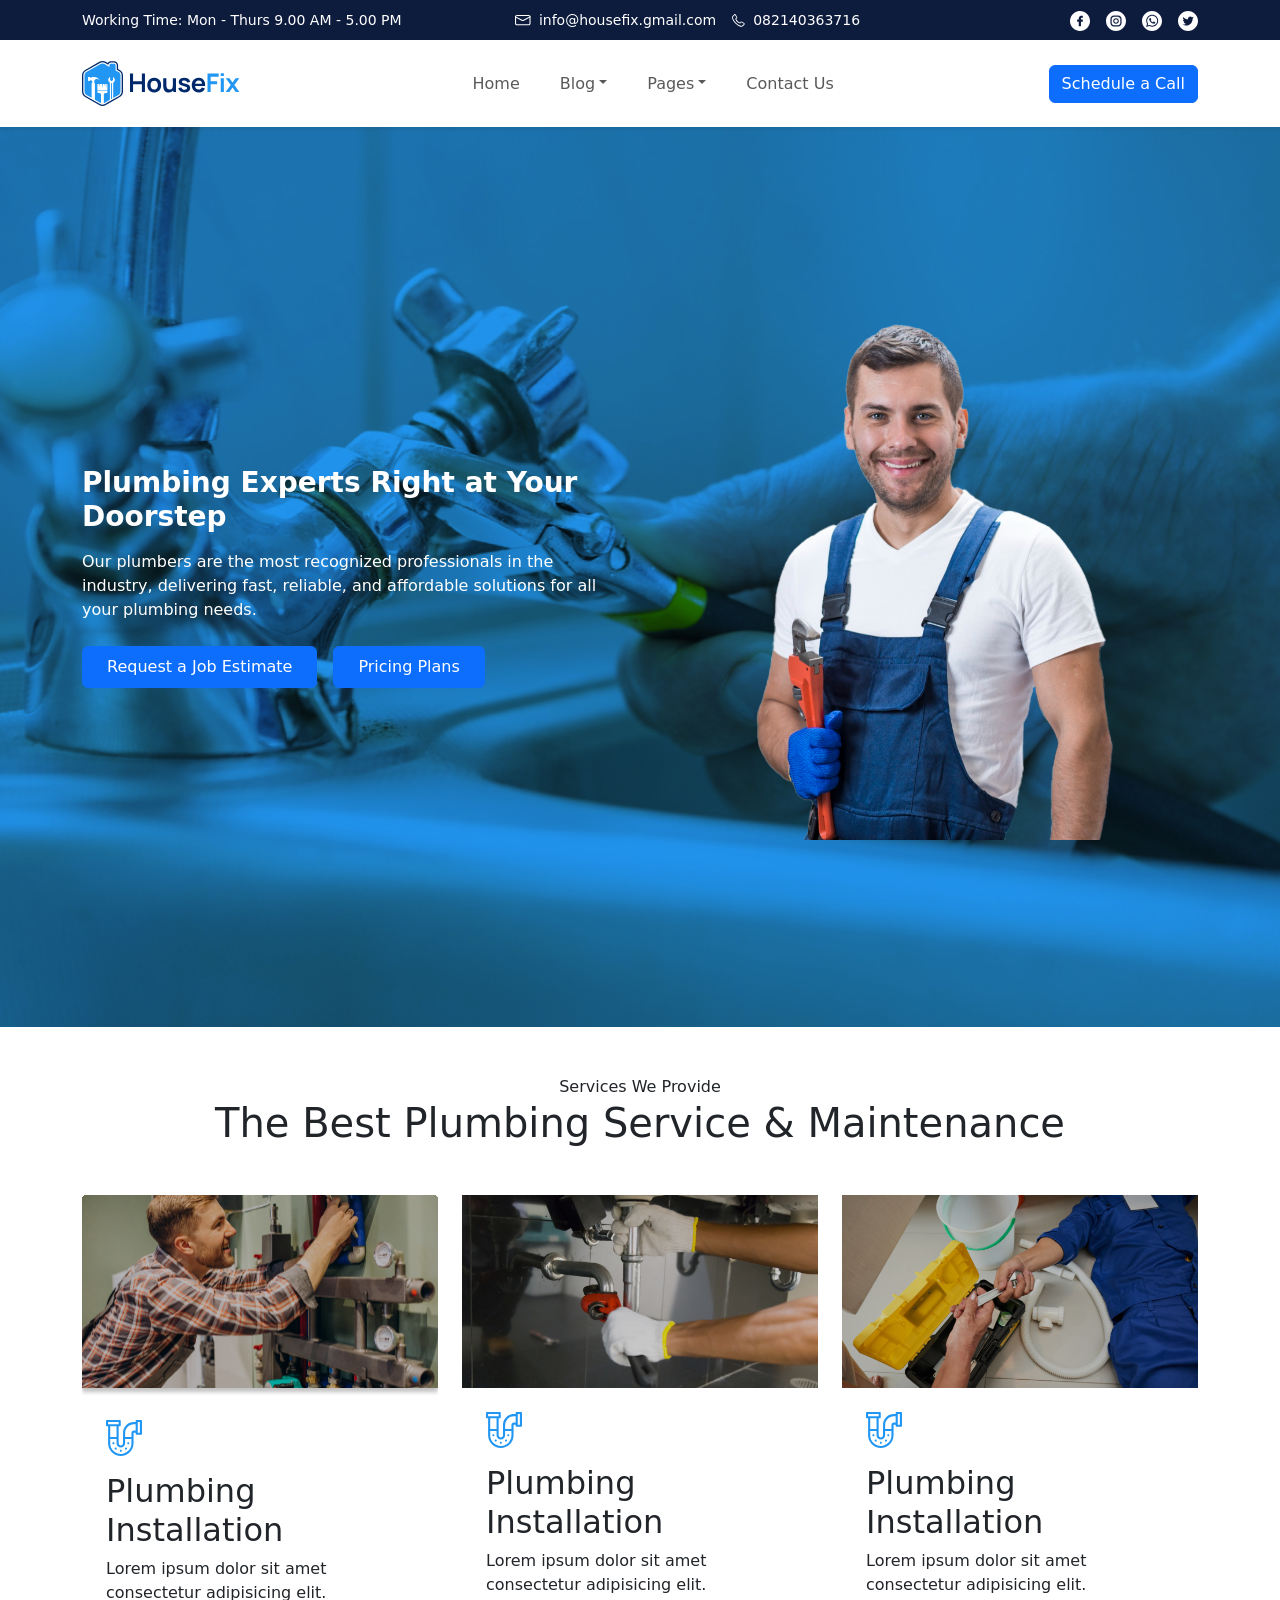
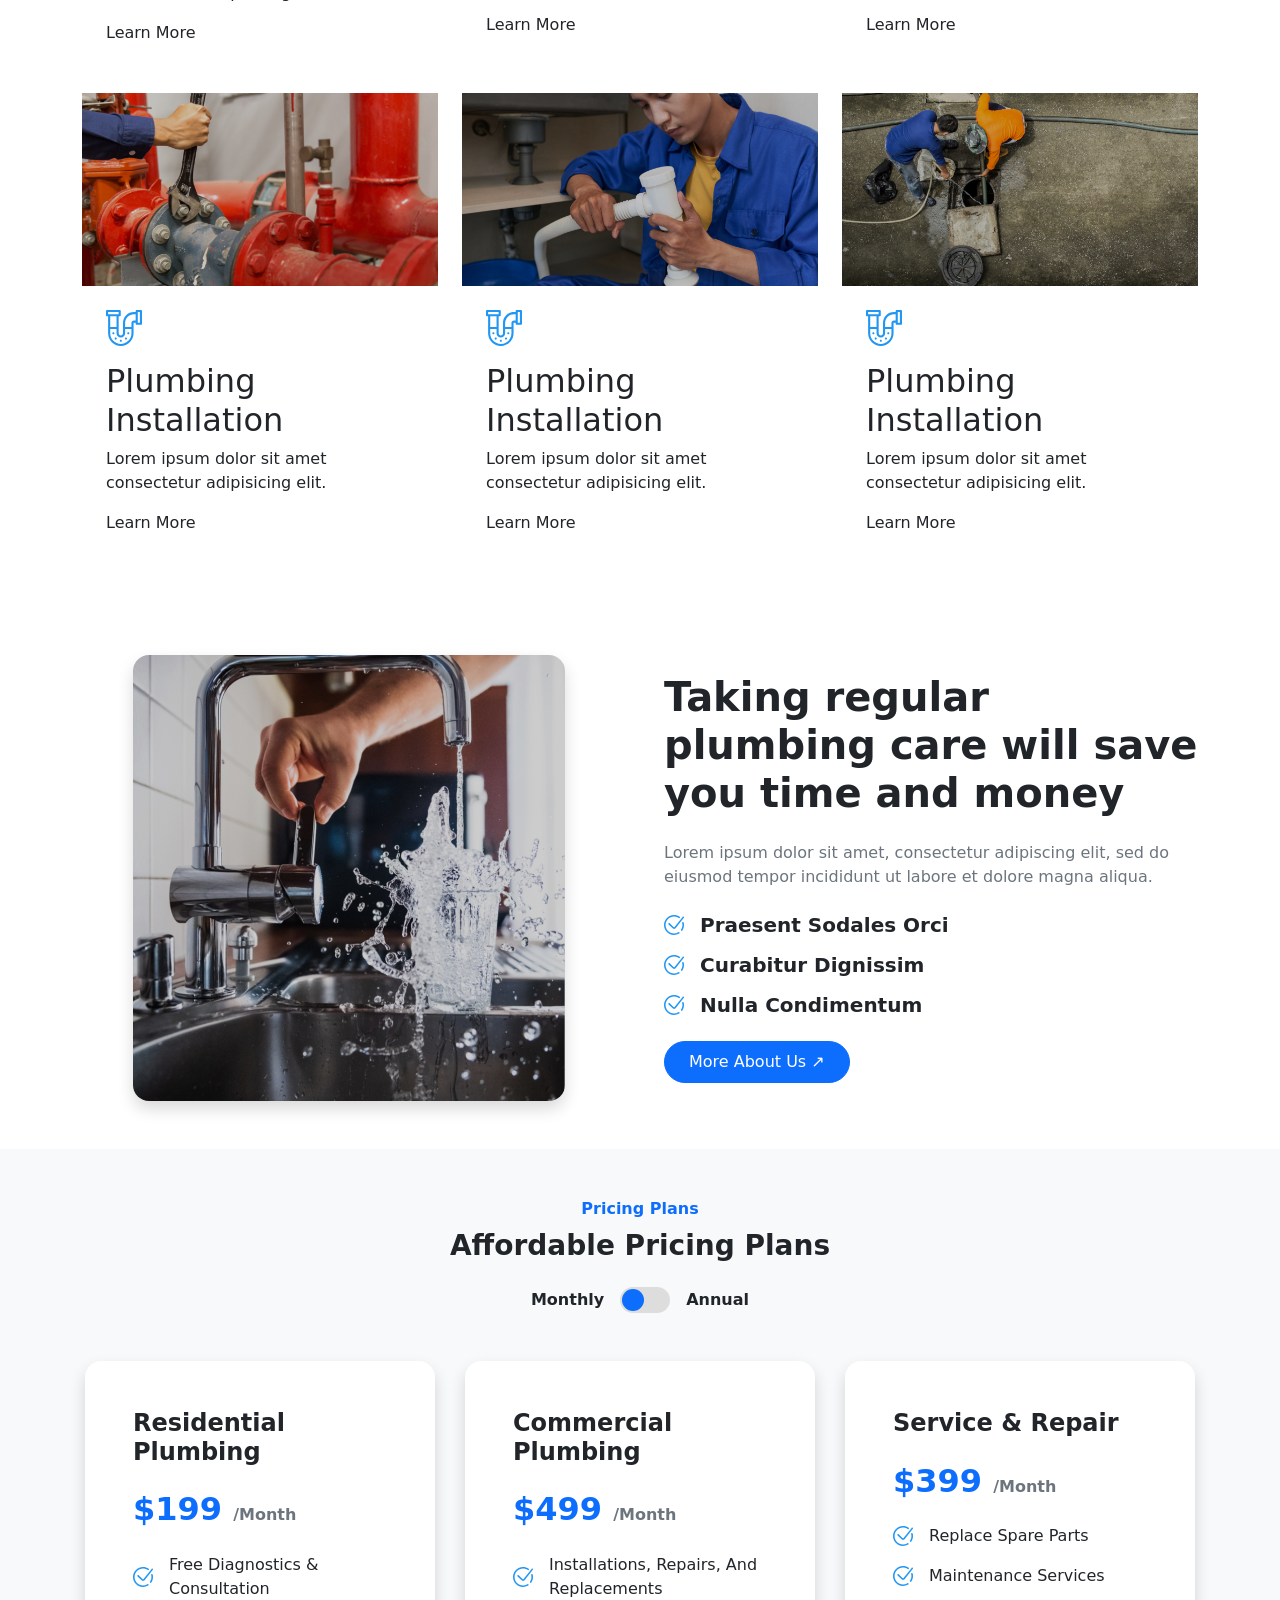
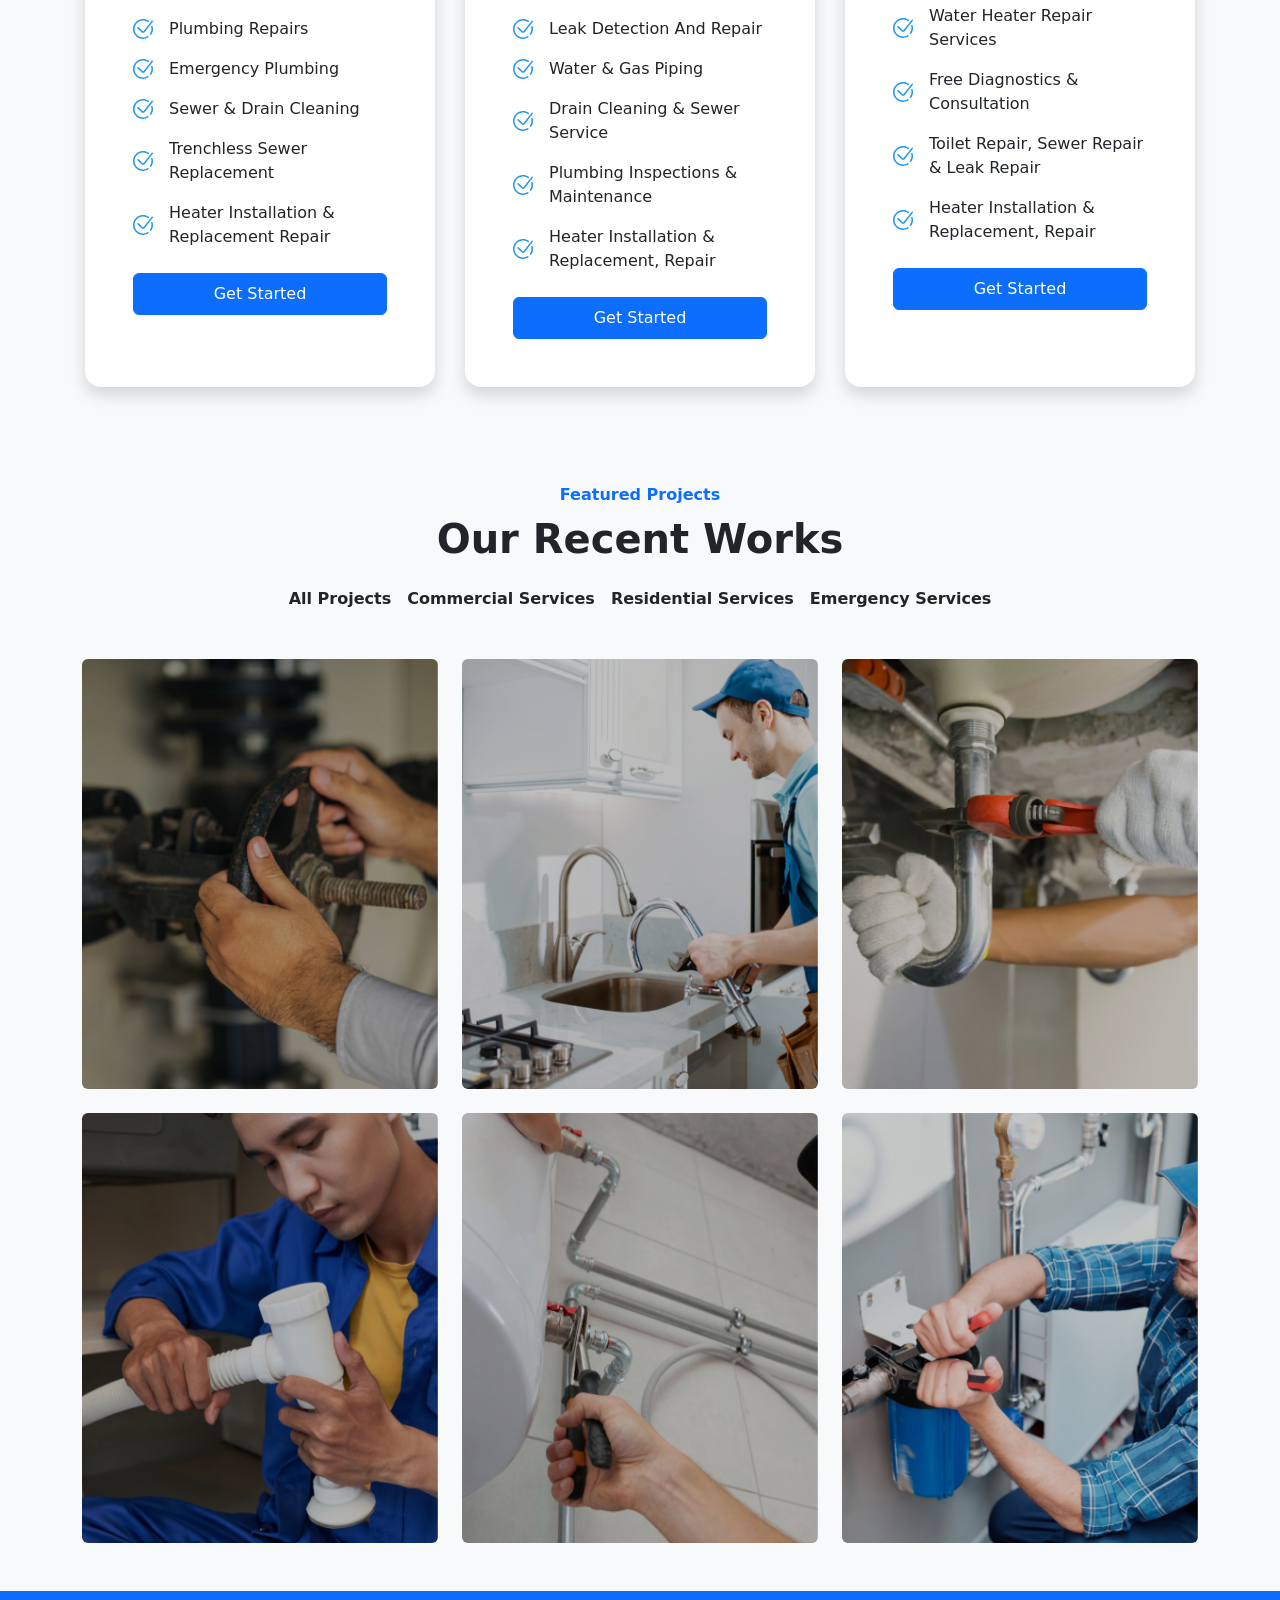
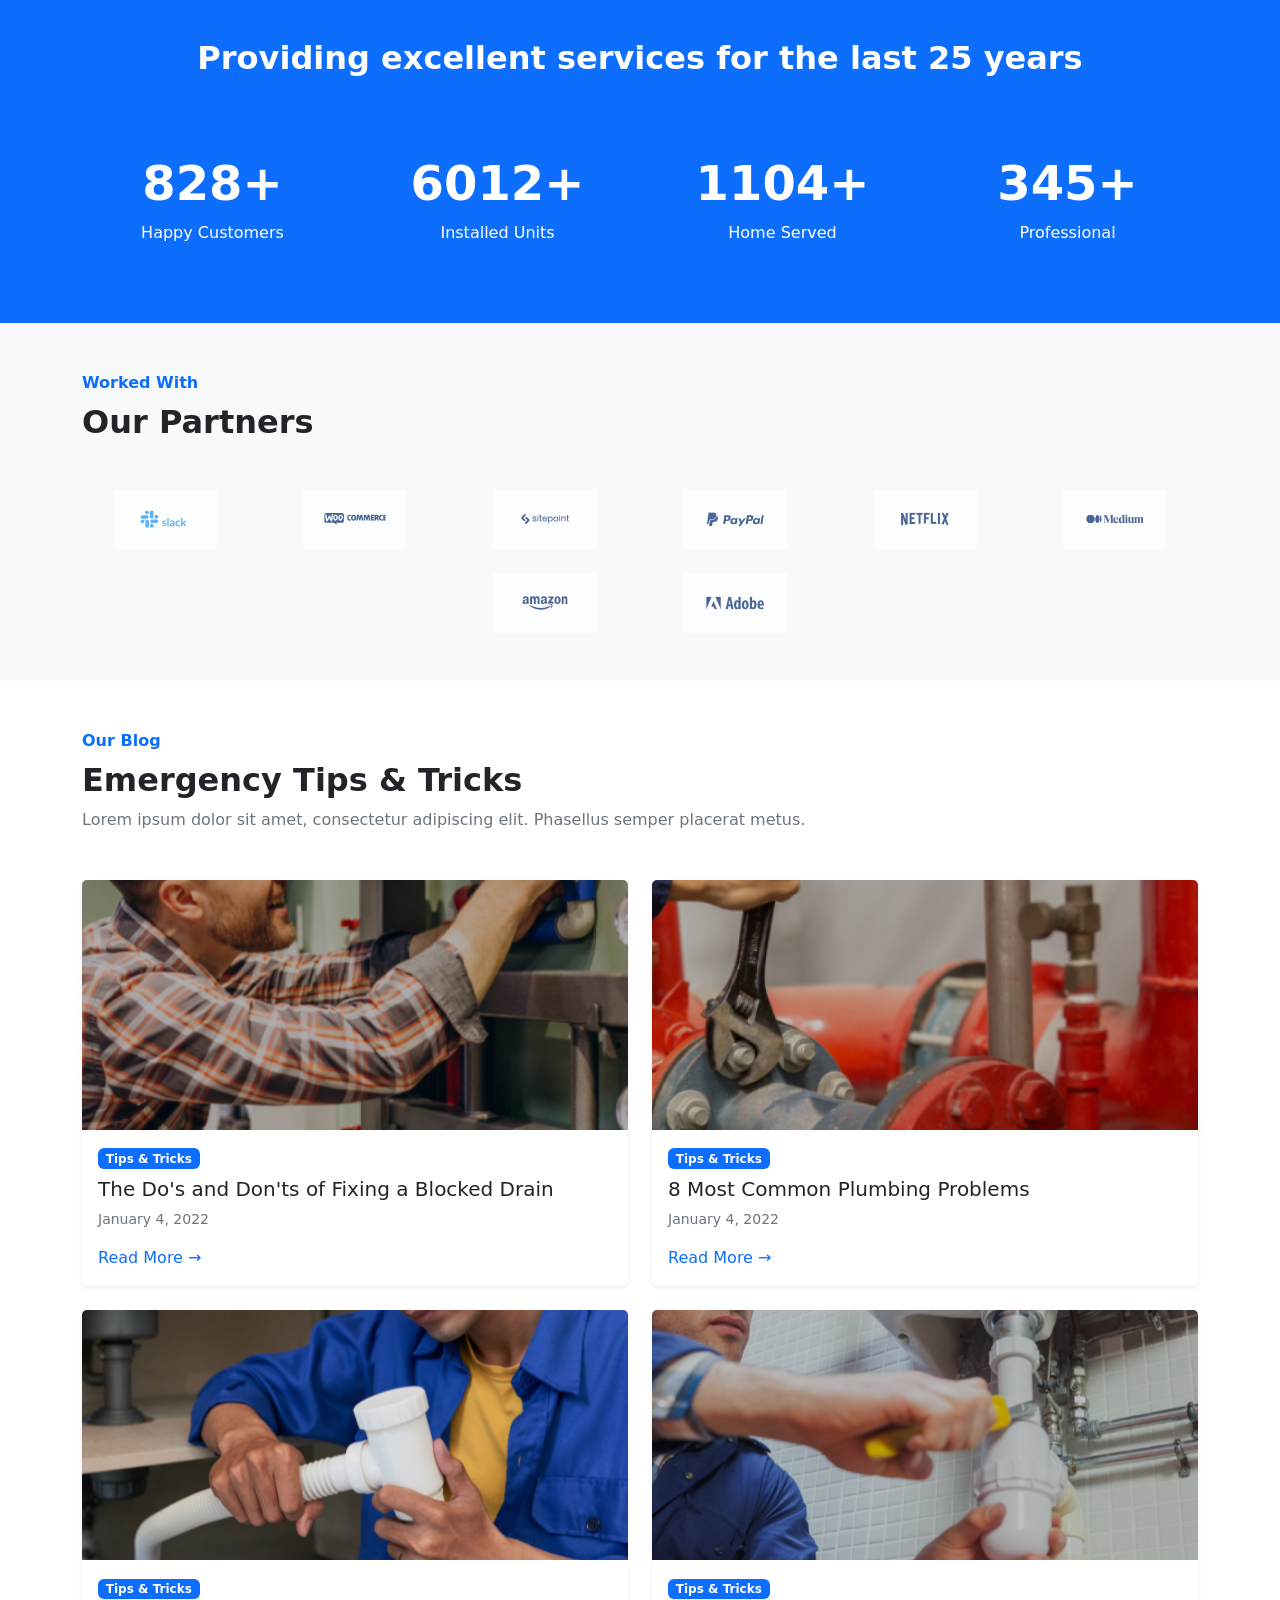
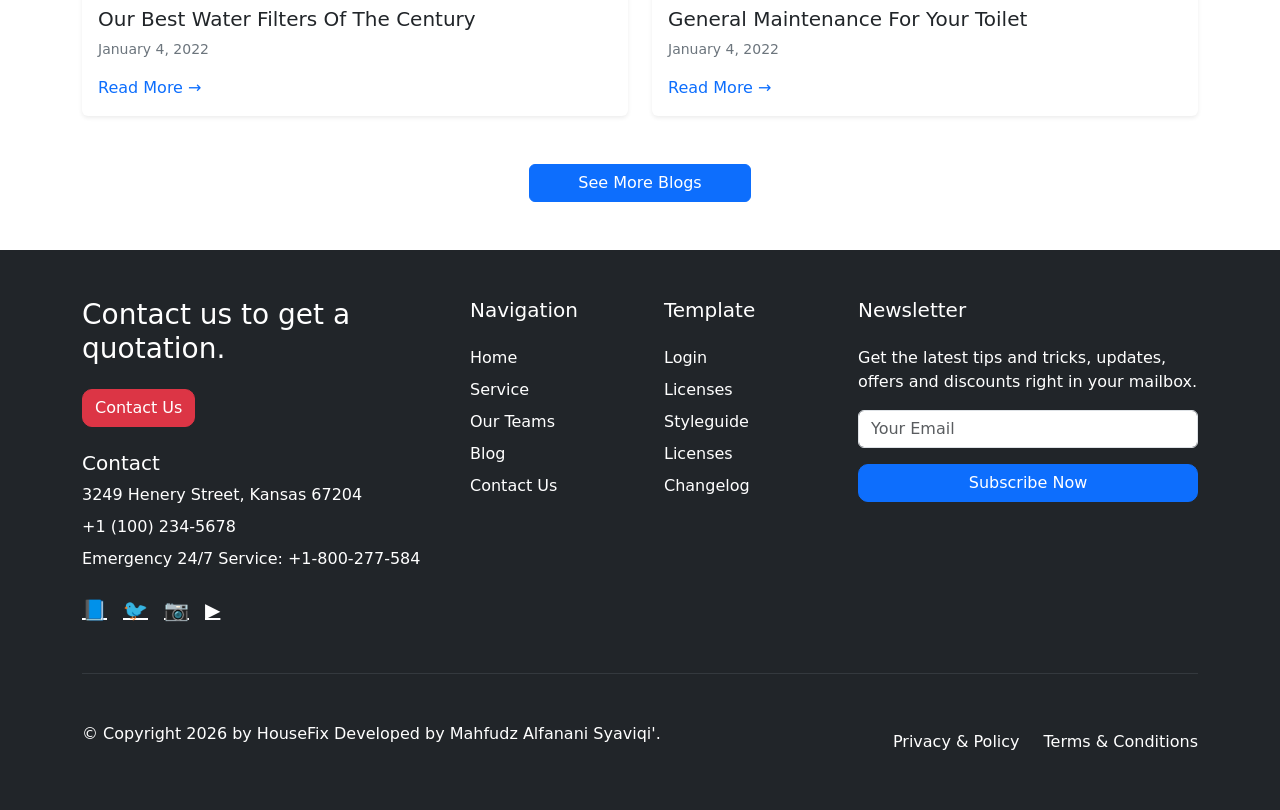
<file: index.html>
<!doctype html>
<html lang="en">
  <head>
    <meta charset="UTF-8" />
    <meta name="viewport" content="width=device-width, initial-scale=1.0" />
    <title>HouseFix</title>
    <link rel="stylesheet" href="style.css" />
    <link
      href="https://cdn.jsdelivr.net/npm/bootstrap@5.3.8/dist/css/bootstrap.min.css"
      rel="stylesheet"
      integrity="sha384-sRIl4kxILFvY47J16cr9ZwB07vP4J8+LH7qKQnuqkuIAvNWLzeN8tE5YBujZqJLB"
      crossorigin="anonymous"
    />
  </head>
  <body>
    <header>
      <div id="header-container"></div>
      <div id="nav-container"></div>
    </header>

    <main>
      <div id="hero-container"></div>
      <div id="services-container"></div>
      <div id="about-container"></div>
      <div id="pricing-container"></div>
      <div id="recent-works-container"></div>
      <div id="stats-container"></div>
      <div id="partners-container"></div>
      <div id="blog-container"></div>
    </main>

    <div id="footer-container"></div>
    <script>
      async function loadComponent(id, path) {
        try {
          const response = await fetch(path);
          if (!response.ok) throw new Error(`Status: ${response.status}`);
          const html = await response.text();

          const container = document.getElementById(id);
          container.innerHTML = html;

          const scripts = container.querySelectorAll('script');
          scripts.forEach(oldScript => {
            const newScript = document.createElement('script');
            Array.from(oldScript.attributes).forEach(attr => {
              newScript.setAttribute(attr.name, attr.value);
            });
            if (!oldScript.src) {
              newScript.textContent = oldScript.textContent;
            }
            oldScript.parentNode.replaceChild(newScript, oldScript);
          });

        } catch (err) {
          console.error(`❌ Gagal memuat ${path}:`, err);
        }
      }

      window.addEventListener('DOMContentLoaded', () => {
        loadComponent('header-container',      'components/header.html');
        loadComponent('nav-container',         'components/nav.html');
        loadComponent('hero-container',        'components/hero.html');
        loadComponent('services-container',    'components/services.html');
        loadComponent('about-container',       'components/about.html');
        loadComponent('pricing-container',     'components/pricing.html');
        loadComponent('recent-works-container','components/recent-works.html');
        loadComponent('stats-container',       'components/stats.html');
        loadComponent('partners-container',    'components/partners.html');
        loadComponent('blog-container',       'components/blog.html');
        loadComponent('footer-container',      'components/footer.html');
      });
      </script>
  </body>
</html>
</file>
<file: style.css>
.bg-primary-900 {
    background-color: #0d1b3d;
}

.bg-primary-200 {
    background-color: #ebf1ff;
}

.text-primary-900 {
    color: #0d1b3d;
}

.hero {
    min-height: 100vh; 
    padding-top: 80px !important; 
    padding-bottom: 60px !important;
    background: url('img/Body.svg') center/cover no-repeat;
}


@media (max-width: 991px) {
    .hero {
        padding-top: 70px !important;
        min-height: auto;
    }

    .hero h1 {
        font-size: 1.8rem;
        line-height: 1.3;
    }

    .hero p {
        font-size: 0.95rem;
    }

    .hero-img {
        max-height: 320px; 
        margin-top: 1rem;
    }
}

@media (min-width: 992px) {
    .hero {
        min-height: 100vh;
    }
    .hero-img {
        max-height: 550px;
    }
}

.navbar {
    position: sticky;
    top: 0;
    z-index: 999;
}

.btn-outline-white {
    border-color: #ffffff;
    color: #ffffff;
}
.btn-outline-white:hover {
    background-color: #0d6efd;
    color: #fff;
}

.social img {
    width: 20px;
}

.recent-img {
    width: 100%;
    height: 280px;
    object-fit: cover;
    transition: .3s;
}

.recent-img:hover {
    transform: scale(1.03);
}

.imgShadow {
    box-shadow: 30px 30px 0 #2196F3;
}

.priceCard {
    max-width: 350px; 
    width: 100%;
    margin: 0 auto;
}

.about-img{
    max-width:100%;
    max-height:650px;
}

@media (max-width:991px){

    .aboutUs h1{
        font-size:2rem;
    }

}

.blog .card{

    height:100%;
    transition:.3s;

}

.blog .card:hover{

    transform:translateY(-8px);

}

.blog img{

    width:100%;
    height:250px;
    object-fit:cover;

}

@media (max-width:768px){

    .blog{

        text-align:center;

    }

    .blog h2{

        font-size:2rem;

    }

    .blog .card-title{

        font-size:1.1rem;

    }

    .blog img{

        height:220px;

    }

    .blog .btn{

        width:100%;

    }

}

.partner-logo{

    max-height:60px;
    transition:.3s;

}

.partner-logo:hover{

    transform:scale(1.08);

}

.stat-card{
    padding:30px 15px;
    border-radius:20px;
    transition:.3s;
}

.stat-card:hover{
    transform:translateY(-8px);
    background:rgba(255,255,255,.12);
}

.testimonial-card{

    background:#fff;
    padding:35px;
    border-radius:20px;
    border-top:5px solid #0d6efd;
    box-shadow:0 10px 30px rgba(0,0,0,.08);
    transition:.3s;

}

.testimonial-card:hover{

    transform:translateY(-8px);

}

.testimonial-card img{

    object-fit:cover;

}

/* =======================
   RESPONSIVE
======================= */

@media (max-width:992px){

    .stats h2,
    .testimonials h2{

        font-size:2rem;

    }

}

@media (max-width:768px){

    .stats .display-5{

        font-size:2.2rem;

    }

    .testimonial-card{

        padding:28px;

    }

}

@media (max-width:576px){

    .stats h2,
    .testimonials h2{

        font-size:1.7rem;

    }

    .testimonial-card{

        text-align:center;

    }

    .testimonial-card .d-flex{

        flex-direction:column;
        justify-content:center;

    }

    .testimonial-card img{

        width:70px;
        height:70px;

    }

}

.priceCard{
    transition: .3s;
}

.priceCard:hover{
    transform: translateY(-8px);
}

.checkIcon{
    width:20px;
    flex-shrink:0;
}

@media (max-width:768px){

    .price h1{
        font-size:2rem;
    }

    .priceCard{
        padding:2rem !important;
    }

    .priceCard h2{
        font-size:1.5rem;
    }

}

@media (max-width:576px){

    .price h1{
        font-size:1.7rem;
    }

    .priceCard{
        padding:1.5rem !important;
    }

    .priceCard p{
        font-size:.9rem;
    }

}

footer a{
    transition:.3s;
}

footer a:hover{
    color:#0d6efd !important;
}

footer .btn{
    border-radius:10px;
}

@media (max-width:992px){

    footer{

        text-align:center;

    }

}

@media (max-width:768px){

    footer h3{

        font-size:1.8rem;

    }

    footer h5{

        margin-top:20px;

    }

}

@media (max-width:576px){

    footer{

        padding:60px 0;

    }

    footer h3{

        font-size:1.5rem;

    }

}
</file>
